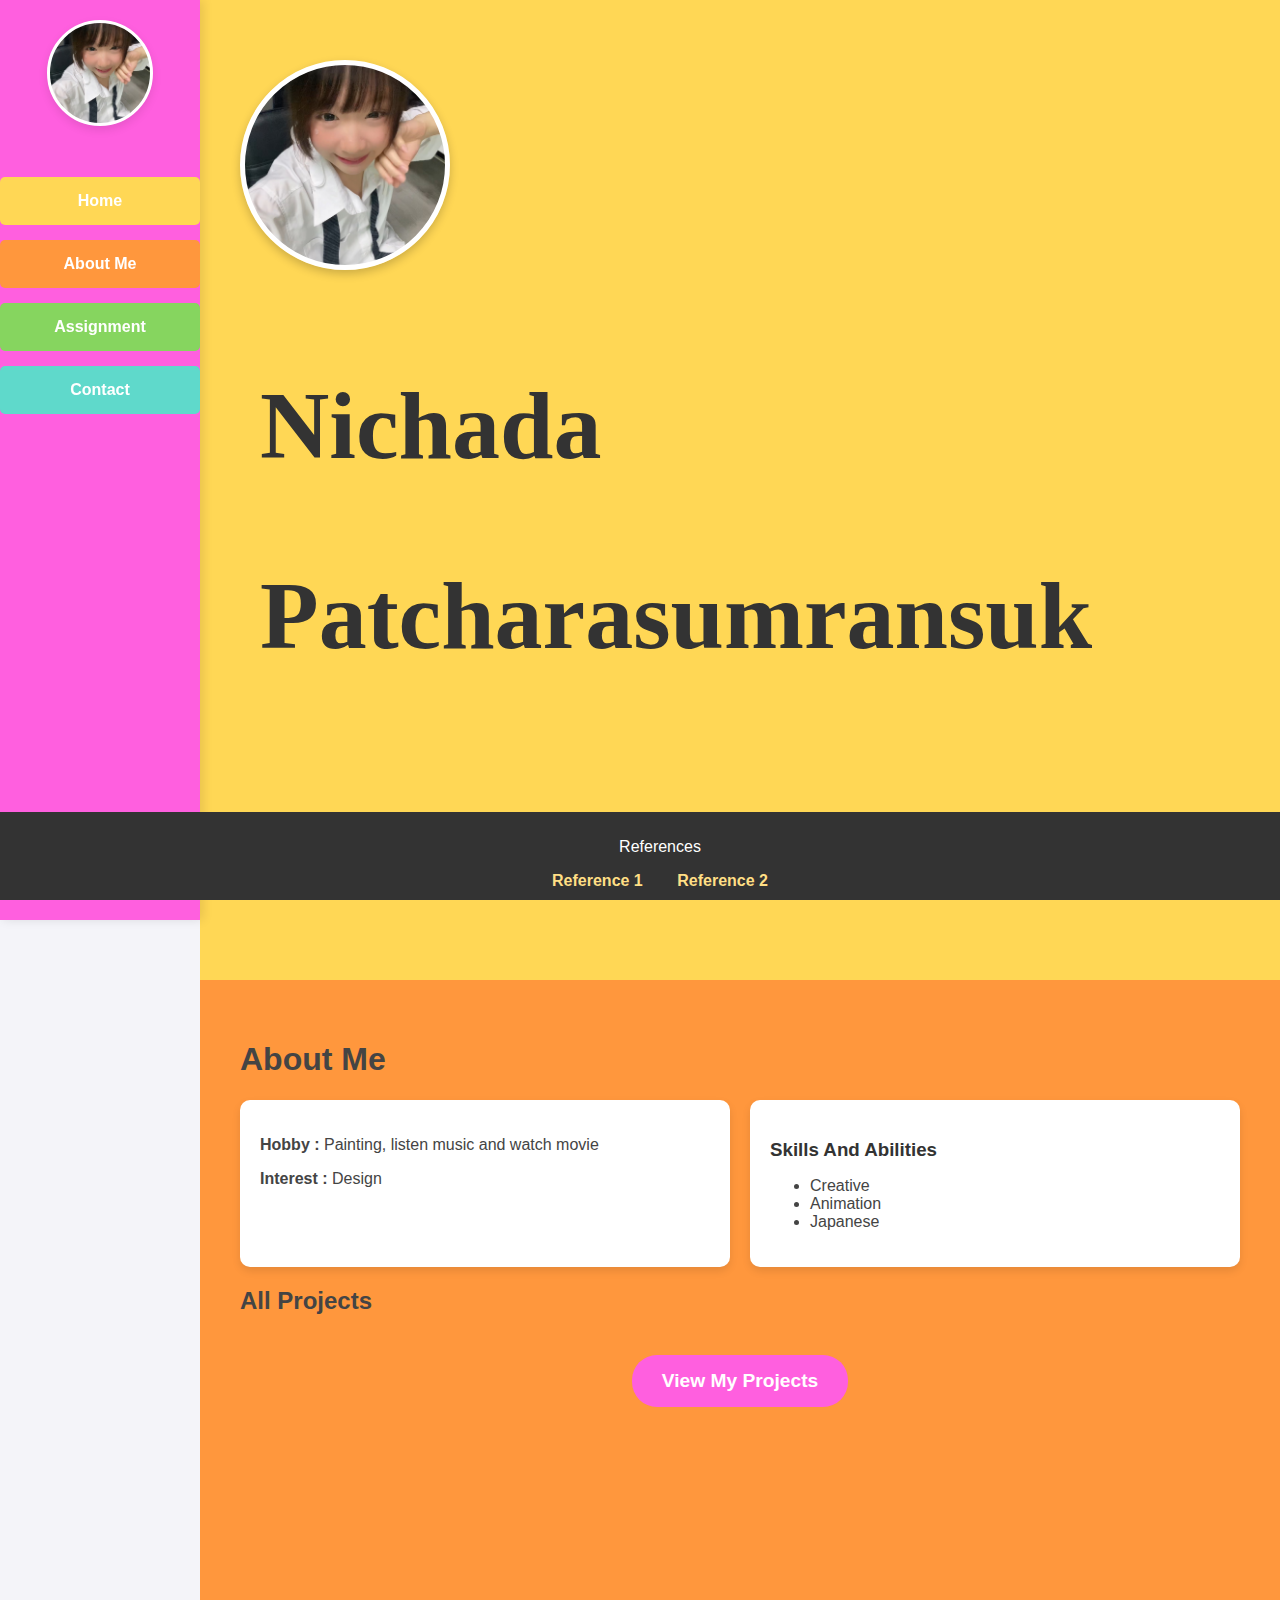
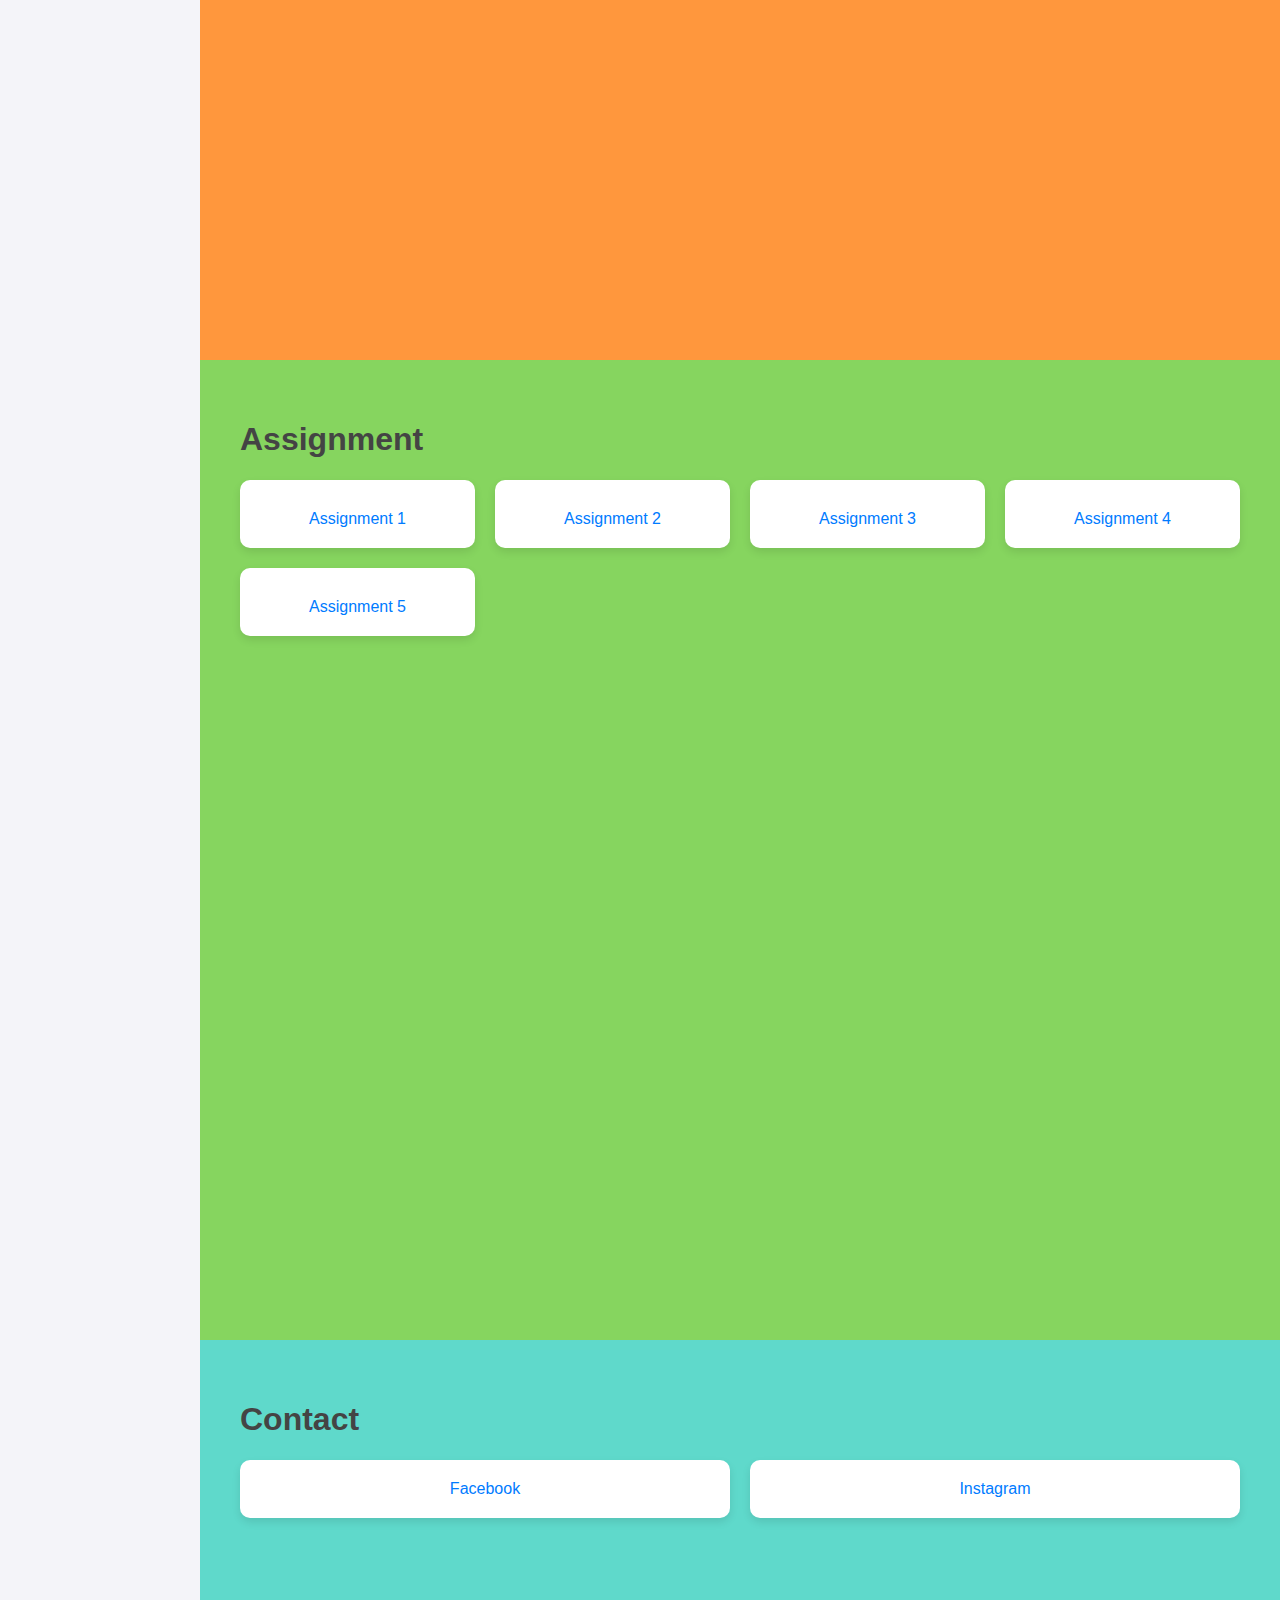
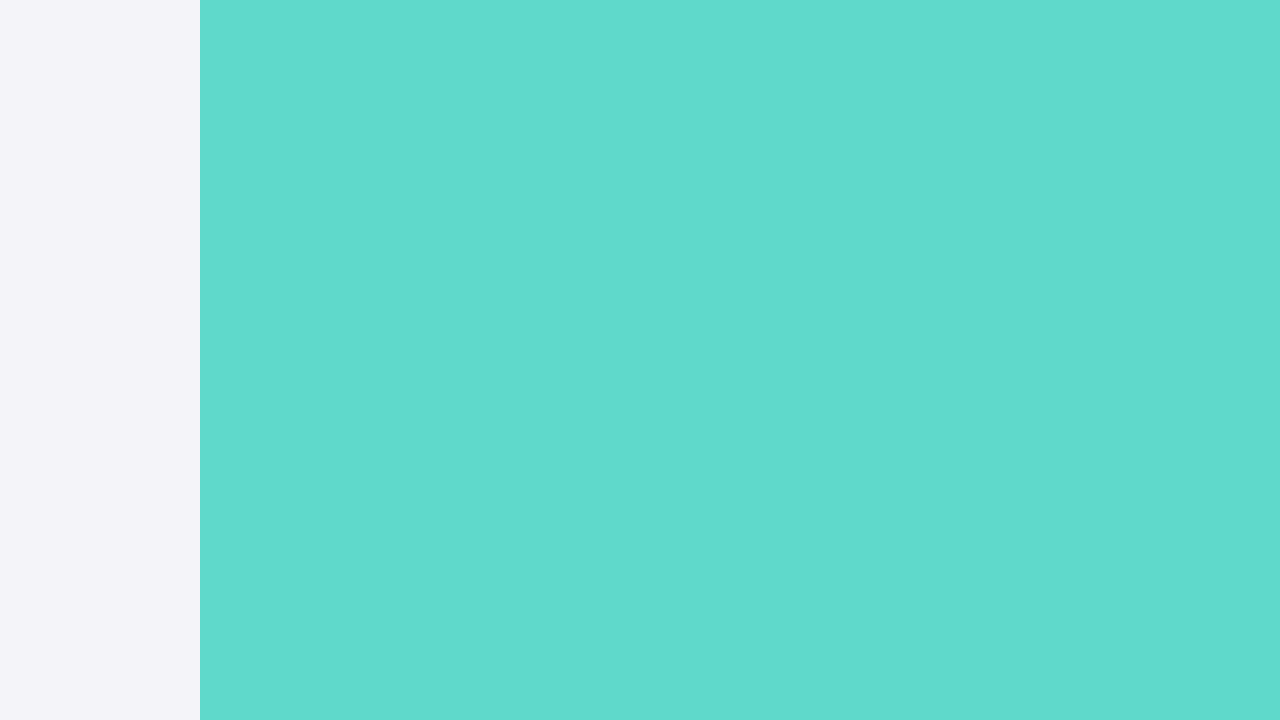
<file: index.html>
<!DOCTYPE html>
<html lang="en">
<head>
    <meta charset="utf-8">
    <meta http-equiv="X-UA-Compatible" content="IE=edge">
    <title>Portfolio</title>
    <meta name="viewport" content="wide=device-width, initial-scale=1">
    <link rel="stylesheet" href="main.css">
    <script src="main.js"></script>
</head>

<body>

    <div class="navbar">
        <div class="profile-pic"></div>
        <ul>
            <li><a href="#home" class="home-button">Home</a></li>
            <li><a href="#about" class="about-button">About Me</a></li>
            <li><a href="#assignment" class="assignment-button">Assignment</a></li>
            <li><a href="#contact" class="contact-button">Contact</a></li>
        </ul>
    </div>

    <section id="home" class="section home-section">
        <div class="home-content">
            <div class="profile-large-pic"></div>
        </div>
        <div class="name"><h2>Nichada</h2><h2>Patcharasumransuk</h2></div>
    </section>

    <section id="about" class="section about-section">
        <h1>About Me</h1>
        <div class="about-columns">
            <div class="column">
                <p><span>Hobby :</span> Painting, listen music and watch movie</p>
                <p><span>Interest :</span> Design</p>
            </div>
            <div class="column">
                <h3>Skills And Abilities</h3>
                <ul>
                    <li>Creative</li>
                    <li>Animation</li>
                    <li>Japanese</li>
                </ul>
            </div>
        </div>

        <h2>All Projects</h2>
        <div class="button-container">
            <a href="project.html" class="btn-to-project">View My Projects</a>
        </div>

    </section>

    <section id="assignment" class="section assignment-section">
        <h1>Assignment</h1>
        <div class="assignment-grid">
            <div class="assignment-box"><a href="assignment3/recipe.html">Assignment 1</a></div>
            <div class="assignment-box"><a href="assignment4/recipe.html">Assignment 2</a></div>
            <div class="assignment-box"><a href="assignment5/assignment5/index.html">Assignment 3</a></div>
            <div class="assignment-box"><a href="assignment6/assignment6/assignment6/register.html">Assignment 4</a></div>
            <div class="assignment-box"><a href="assignment7/index.html">Assignment 5</a></div>
        </div>
    </section>

    <section id="contact" class="section contact-section">
        <h1>Contact</h1>
        <div class="contact-grid">
            <div class="contact-box"><a href=" https://www.facebook.com/Koki.processa">Facebook</a></div>
            <div class="contact-box"><a href="https://www.instagram.com/koki.processa?igsh=NzBsOTg1dGhqcjRi&utm_source=qr">Instagram</a></div>
        </div>
    </section>
</body>

<footer class="footer">
    <div class="footer-content">
        <p>References</p>
        <ul>
            <li><a href="https://www.w3schools.com/howto/tryit.asp?filename=tryw3css_templates_dark_portfolio&stacked=h" target="_blank">Reference 1</a></li>
            <li><a href="https://www.canva.com/design/DAGSyST6iH0/bcW4htZGXqRSnllqJx7L6w/edit?utm_content=DAGSyST6iH0&utm_campaign=designshare&utm_medium=link2&utm_source=sharebutton" target="_blank">Reference 2</a></li>
        </ul>
    </div>
</footer>

</html>
</file>
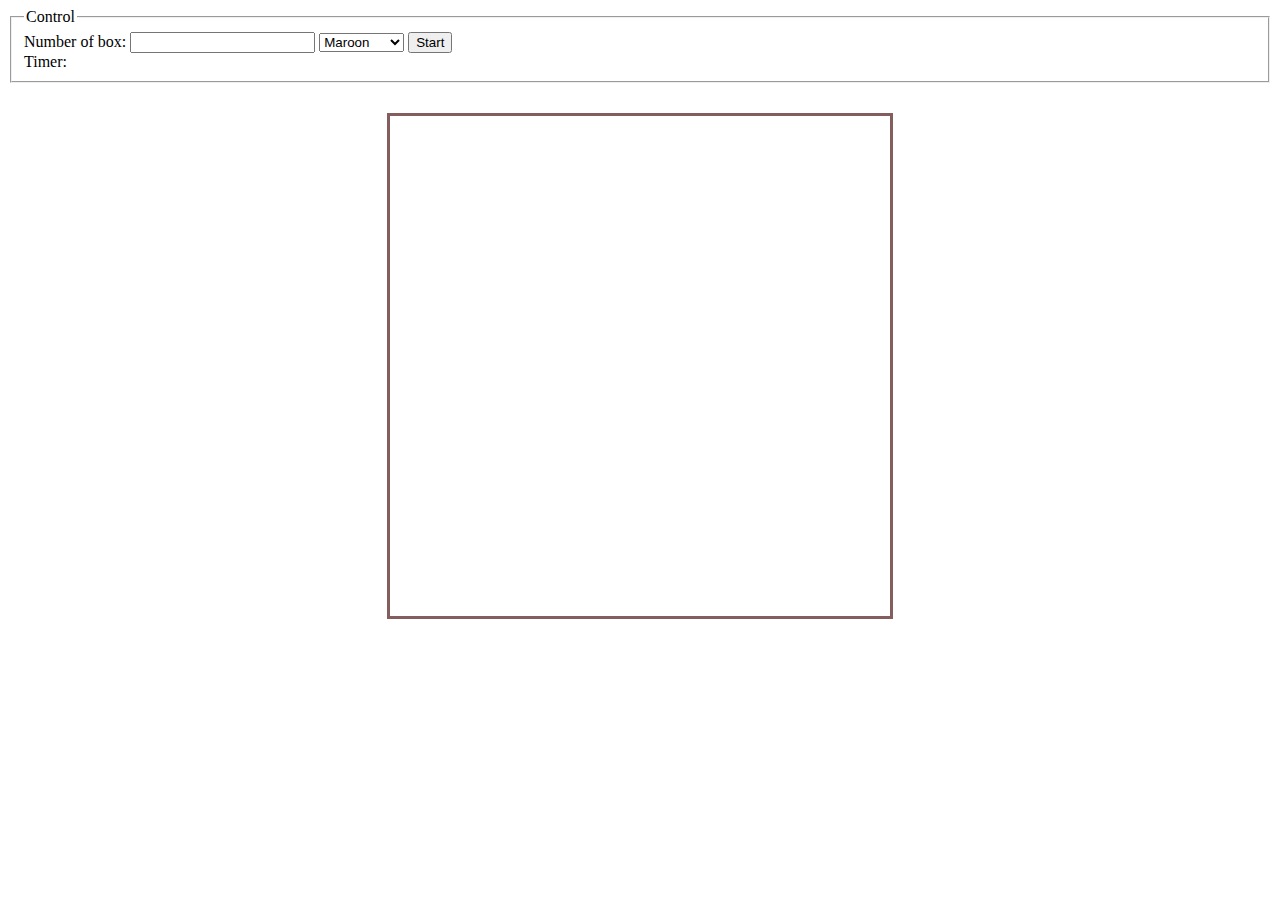
<file: assignment7/index.html>
<!DOCTYPE html>
<html>
	<head>
		<meta charset="UTF-8">
		<title>Square game</title>
		<script type="text/javascript" src="game.js"></script>
		<link rel="stylesheet" type="text/css" href="game.css">
	</head>
	<body>
		<!-- these codes were adapted from https://courses.cs.washington.edu/courses/cse154/17sp/lecture/more-dom/code/squares.html  -->

		<fieldset>
			<legend>Control</legend>
			Number of box: 
			<input type="text" name="numbox" id="numbox">
			<select name="color" id = "color">
				<option value="maroon">Maroon</option>
				<option value="lightgreen">Lightgreen</option>
				<option value="magenta">Magenta</option>
			</select>
			<button id="start">Start</button>
			<div id="timerClock"> Timer:
				<div id="clock"></div>
			</div>
		</fieldset>

		
		

		<div id="container">
			<div id="layer"></div>
		</div>
	
	</body>
</html>
</file>
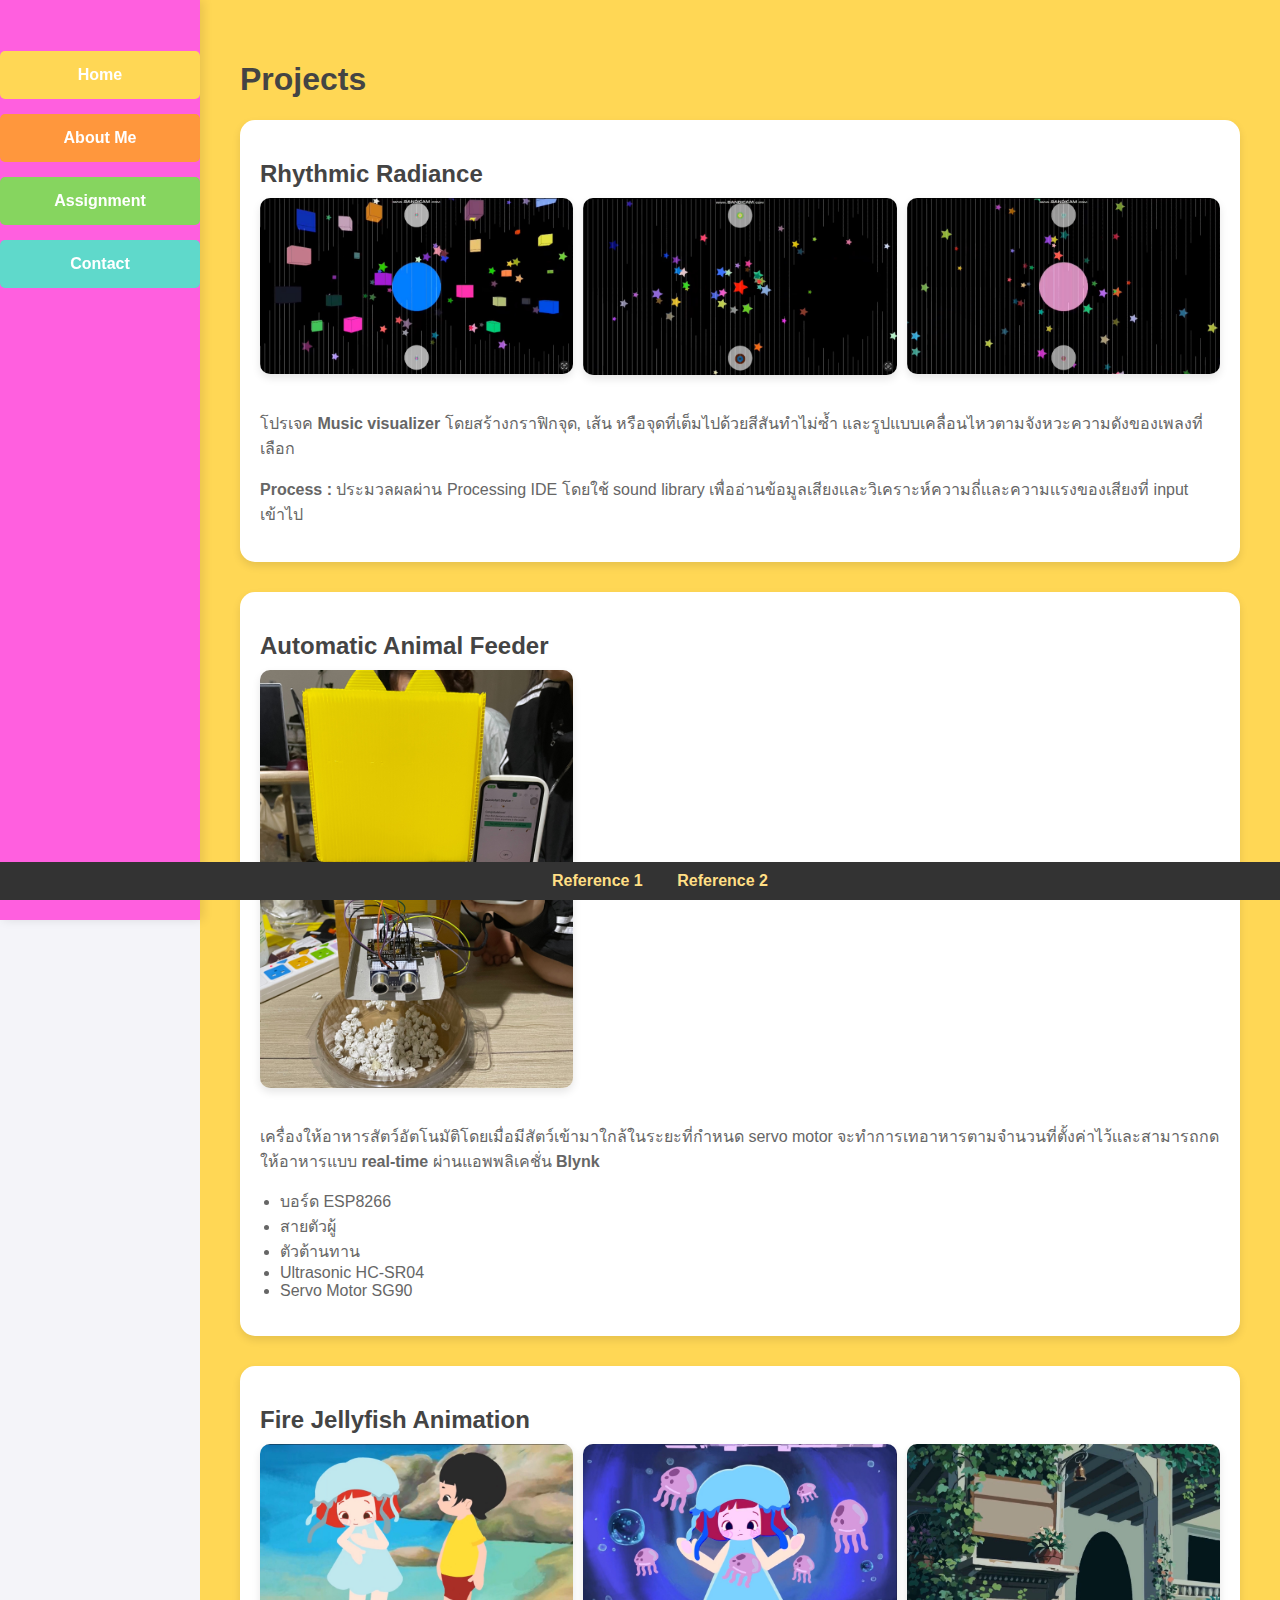
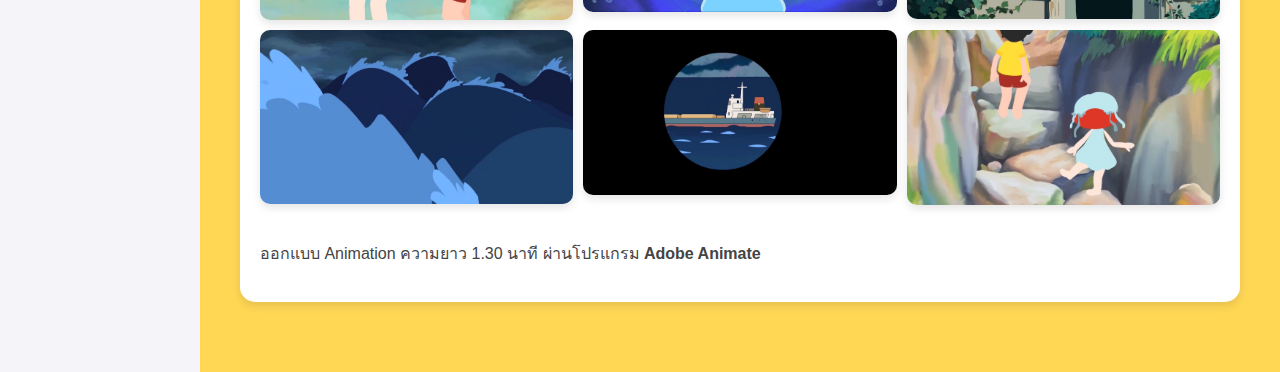
<file: project.html>
<!DOCTYPE html>
<html lang="en">
<head>
    <meta charset="utf-8">
    <meta http-equiv="X-UA-Compatible" content="IE=edge">
    <title>Portfolio</title>
    <meta name="viewport" content="wide=device-width, initial-scale=1">
    <link rel="stylesheet" href="main.css">
    <script src="main.js"></script>
</head>

<body>
    <!-- Navbar -->
    <div class="navbar">
        <ul>
            <li><a href="index.html#home" class="home-button">Home</a></li>
            <li><a href="index.html#about" class="about-button">About Me</a></li>
            <li><a href="index.html#assignment" class="assignment-button">Assignment</a></li>
            <li><a href="index.html#contact" class="contact-button">Contact</a></li>
        </ul>
    </div>

    <!-- Project Section -->
    <section id="Home" class="section home-section">
        <h1>Projects</h1>


        <!-- Rhythmic Radiance -->
        <div class="project">
            <h2>Rhythmic Radiance</h2>
            <div class="project-content">
                <div class="project-images">
                    <img src="pic2/pj2-1.jpg" alt="pj1">
                    <img src="pic2/pj2-2.jpg" alt="pj1-2">
                    <img src="pic2/pg2-3.jpg" alt="pj1-3">
                </div>
                <div class="project-description">
                    <p>โปรเจค <span>Music visualizer</span> โดยสร้างกราฟิกจุด, เส้น หรือจุดที่เต็มไปด้วยสีสันทำไม่ซ้ำ และรูปแบบเคลื่อนไหวตามจังหวะความดังของเพลงที่เลือก</p>
                    <p> <span>Process : </span>ประมวลผลผ่าน Processing IDE โดยใช้ sound library เพื่ออ่านข้อมูลเสียงเเละวิเคราะห์ความถี่เเละความเเรงของเสียงที่ input เข้าไป</p>
                </div>
            </div>
        </div>

        <!-- เครื่องให้อาหารสัตว์อัตโนมัติ -->
        <div class="project">
            <h2>Automatic Animal Feeder</h2>
            <div class="project-content">
                <div class="project-images">
                    <img src="pic2/pj1.jpg" alt="pj2">
                </div>
                <div class="project-description">
                    <p>เครื่องให้อาหารสัตว์อัตโนมัติโดยเมื่อมีสัตว์เข้ามาใกล้ในระยะที่กำหนด servo motor จะทำการเทอาหารตามจำนวนที่ตั้งค่าไว้เเละสามารถกดให้อาหารแบบ<span> real-time</span> ผ่านแอพพลิเคชั่น<span> Blynk </span></p>
                    <ul>
                        <li>บอร์ด ESP8266</li>
                        <li>สายตัวผู้</li>
                        <li>ตัวต้านทาน</li>
                        <li>Ultrasonic HC-SR04</li>
                        <li>Servo Motor SG90</li>
                    </ul>
                </div>
            </div>
        </div>

        <!-- Fire Jellyfish Animation -->
        <div class="project">
            <h2>Fire Jellyfish Animation</h2>
            <div class="project-content">
                <div class="project-images">
                    <img src="pic2/pj3-1.jpg" alt="pj3-1">
                    <img src="pic2/pj3-2.jpg" alt="pj3-2">
                    <img src="pic2/pg3-3.jpg" alt="pj3-3">
                    <img src="pic2/pj3-4.jpg" alt="pj3-4">
                    <img src="pic2/pj3-5.jpg" alt="pj3-5">
                    <img src="pic2/pj3-6.jpg" alt="pj3-6">
                </div>
                <p>ออกแบบ Animation ความยาว 1.30 นาที ผ่านโปรแกรม <span> Adobe Animate</span></p>
            </div>
        </div>
    </section>

    <!-- Footer -->
    <div class="footer">
        <div class="footer-content">
            <ul>
                <li><a href="https://www.w3schools.com/howto/tryit.asp?filename=tryw3css_templates_dark_portfolio&stacked=h">Reference 1</a></li>
                <li><a href="https://www.canva.com/design/DAGSyST6iH0/bcW4htZGXqRSnllqJx7L6w/edit?utm_content=DAGSyST6iH0&utm_campaign=designshare&utm_medium=link2&utm_source=sharebutton">Reference 2</a></li>
            </ul>
        </div>
    </div>

</body>
</html>
</file>
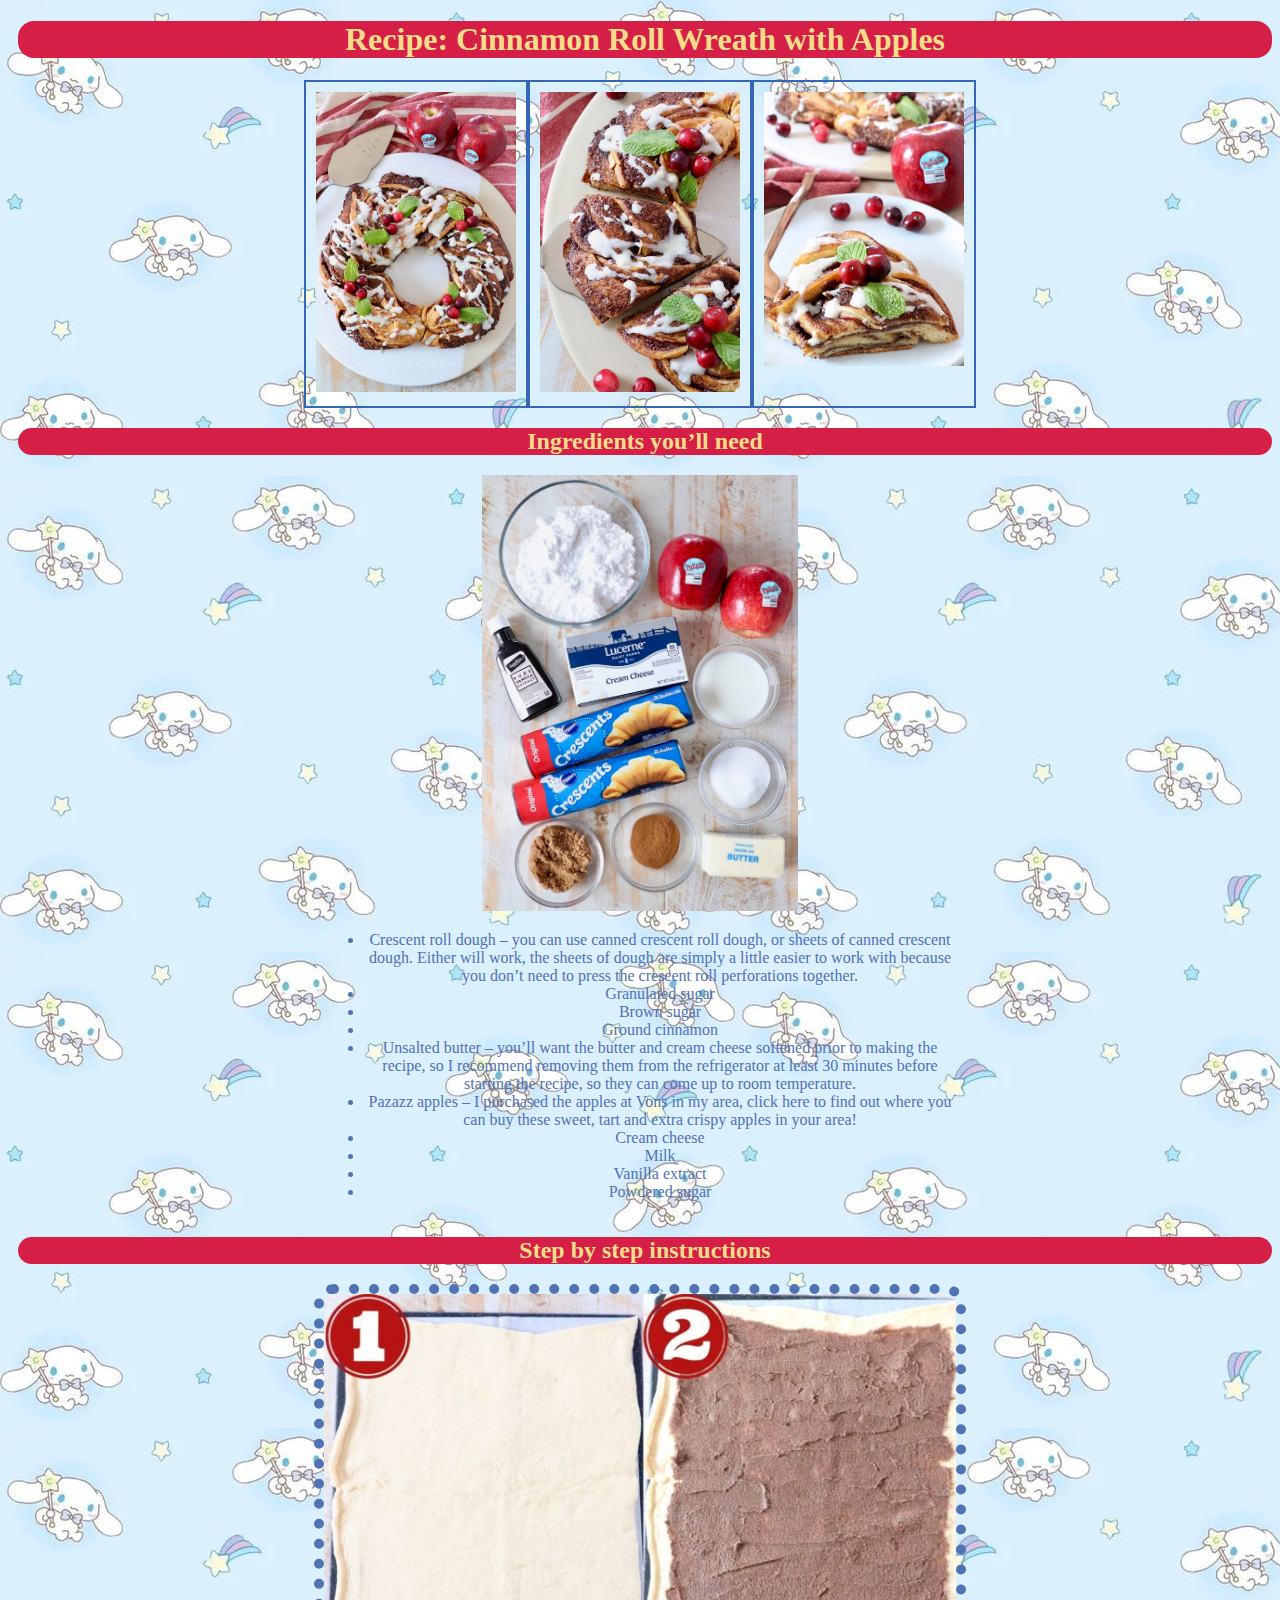
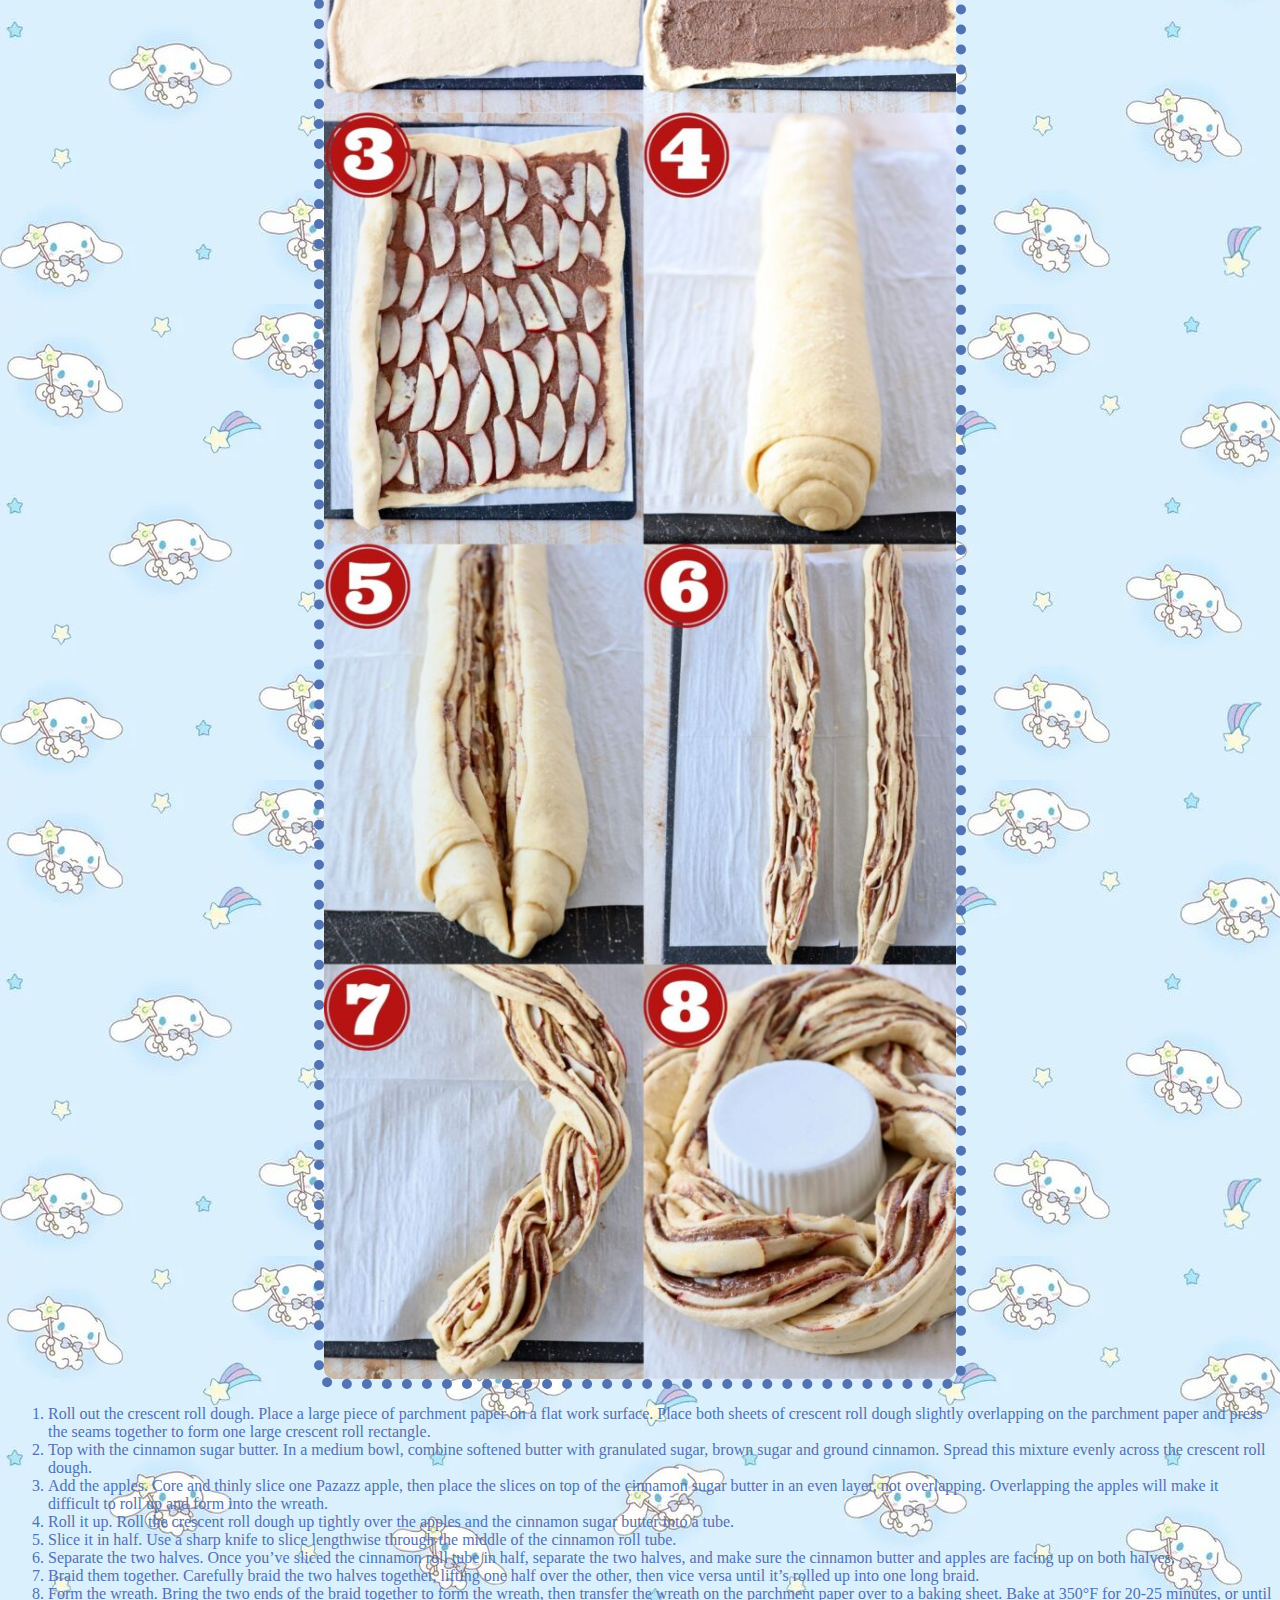
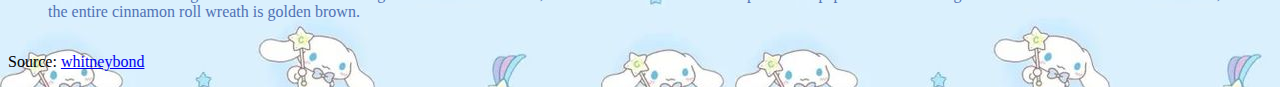
<file: assignment3/recipe.html>
<!DOCTYPE html>
<html>
<head>
	<meta charset='utf-8'>
	<meta http-equiv='X-UA-Compatible' content='IE=edge'>
	<title>Cinnamon Roll Wreath with Apples</title>
	<meta name='viewport' content='width=device-width, initial-scale=1'>
	<link rel="stylesheet" href="main.css">
</head>


<body>
	<h1>Recipe: Cinnamon Roll Wreath with Apples</h1>
	<div class="top">
		<div class="div_display"> <img src="pic/cinnamon-5.jpeg" alt="cinnamon5"> </div> 
		<div class="div_display"> <img src="pic/cinnamon-4.jpeg" alt="cinnamon4"> </div>	
		<div class="div_display"> <img src="pic/cinnamon-3.jpeg" alt="cinnamon3"> </div>	
	</div>

	<h2>Ingredients you’ll need</h2>
<div class="flex_container">
	<div id="ingredients">
		<img id="ingredients" src="pic/cinnamon-1.jpeg" alt="ingredients">
	<ul>
		<li> Crescent roll dough – you can use canned crescent roll dough, or 
		sheets of canned crescent dough. Either will work, the sheets of dough are simply a little easier to work with because you don’t need to press the crescent roll perforations together.</li>
		
		<li> Granulated sugar</li>
		
		<li> Brown sugar</li>
		
		<li> Ground cinnamon</li>
		
		<li> Unsalted butter – you’ll want the butter and cream cheese softened prior to making the recipe, so I recommend removing them from the refrigerator at least 30 minutes before starting the recipe, so they can come up to room temperature.</li>
		
		<li> Pazazz apples – I purchased the apples at Vons in my area, click here to find out where you can buy these sweet, tart and extra crispy apples in your area!</li>
		
		<li> Cream cheese</li>
		
		<li> Milk</li>
		
		<li> Vanilla extract</li>
		
		<li> Powdered sugar</li>
	<ul>
	</div>
</div>

<h2>Step by step instructions</h2>	
	<div class="flex_container">
		<img id="Step" src="pic/cinnamon-2.jpeg" alt="step">
		
		<ol>
			<li> Roll out the crescent roll dough. Place a large piece of parchment paper on a flat work surface. Place both sheets of crescent roll dough slightly overlapping on the parchment paper and press the seams together to form one large crescent roll rectangle.

			<li> Top with the cinnamon sugar butter. In a medium bowl, combine softened butter with granulated sugar, brown sugar and ground cinnamon. Spread this mixture evenly across the crescent roll dough.
	
			<li> Add the apples. Core and thinly slice one Pazazz apple, then place the slices on top of the cinnamon sugar butter in an even layer, not overlapping. Overlapping the apples will make it difficult to roll up and form into the wreath.

			<li> Roll it up. Roll the crescent roll dough up tightly over the apples and the cinnamon sugar butter into a tube.

			<li> Slice it in half. Use a sharp knife to slice lengthwise through the middle of the cinnamon roll tube.

			<li> Separate the two halves. Once you’ve sliced the cinnamon roll tube in half, separate the two halves, and make sure the cinnamon butter and apples are facing up on both halves.

			<li> Braid them together. Carefully braid the two halves together, lifting one half over the other, then vice versa until it’s rolled up into one long braid.

			<li> Form the wreath. Bring the two ends of the braid together to form the wreath, then transfer the wreath on the parchment paper over to a baking sheet. Bake at 350°F for 20-25 minutes, or until the entire cinnamon roll wreath is golden brown.
		<ol>
		
</div>

<footer> 
	<p>Source: <a href="https://whitneybond.com/cinnamon-roll-wreath/" target="_blank">whitneybond</a></p>
</footer> 

</body>
</html>
</file>
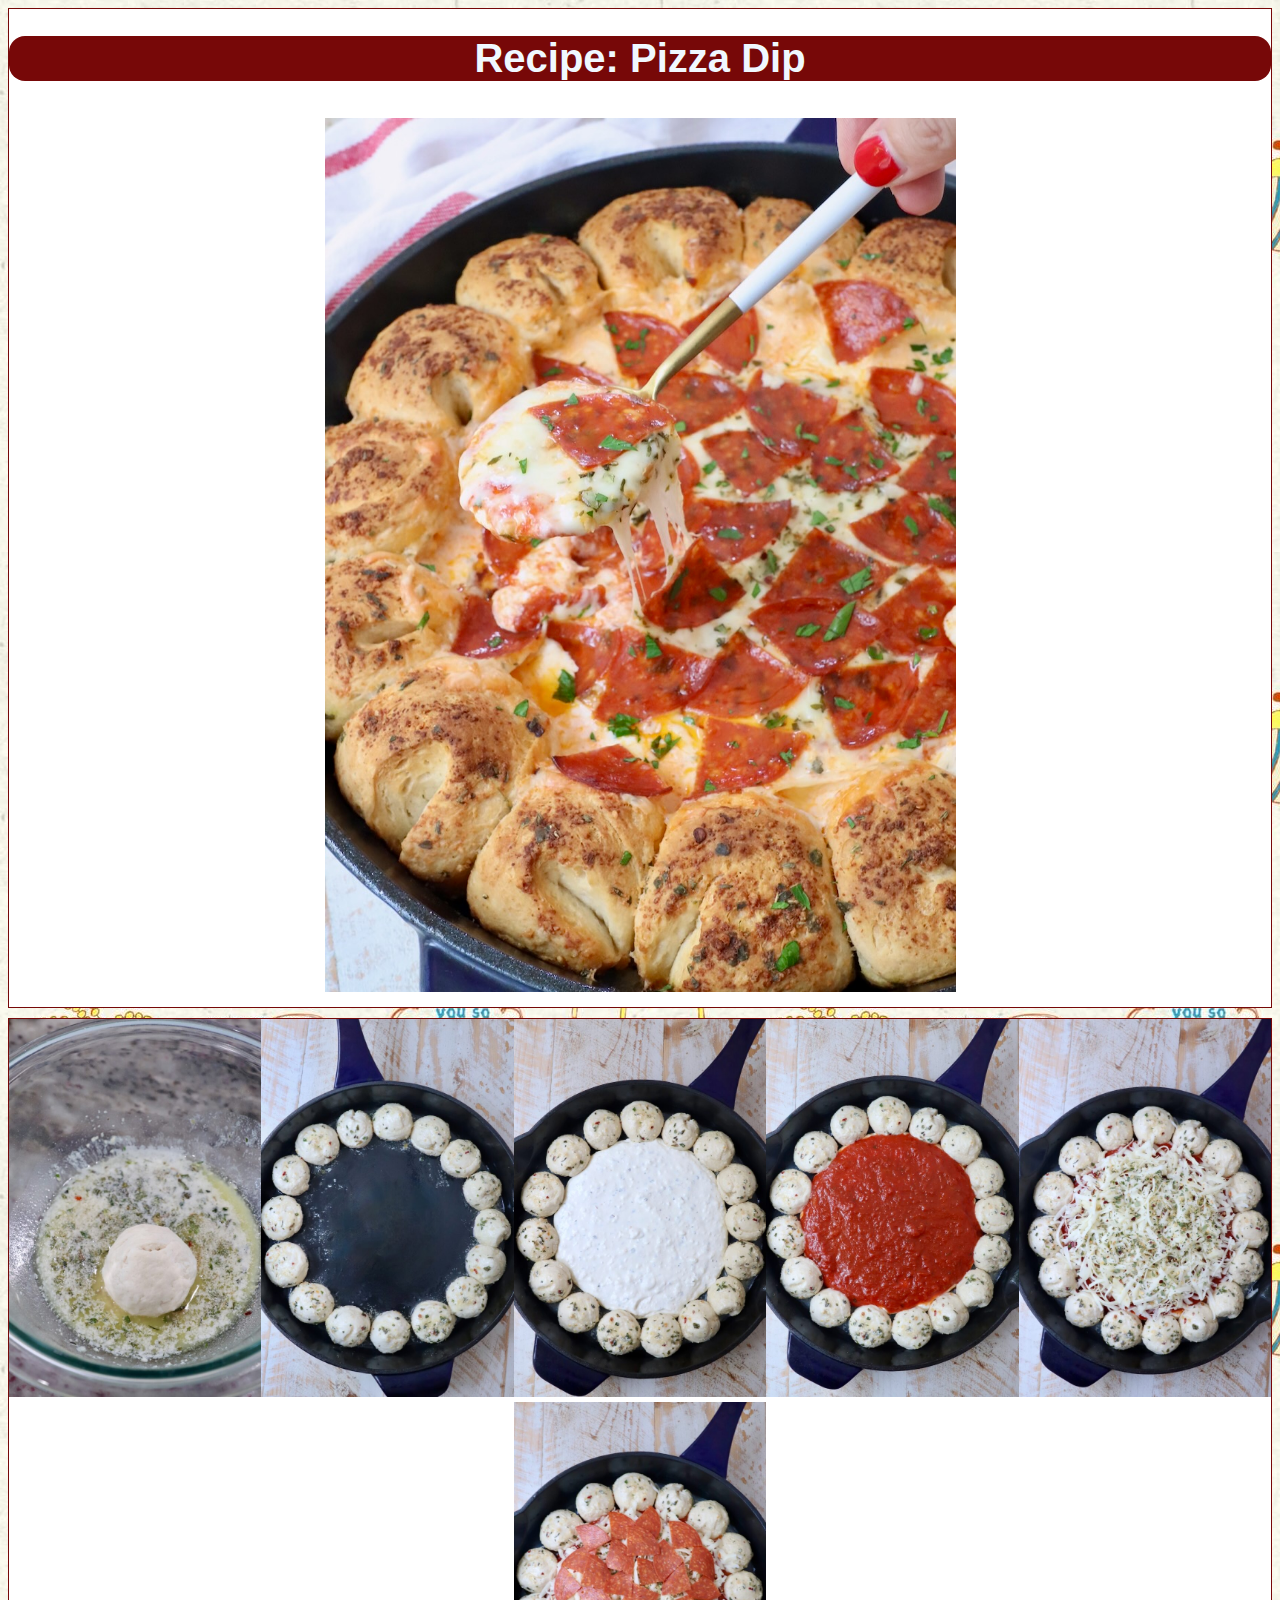
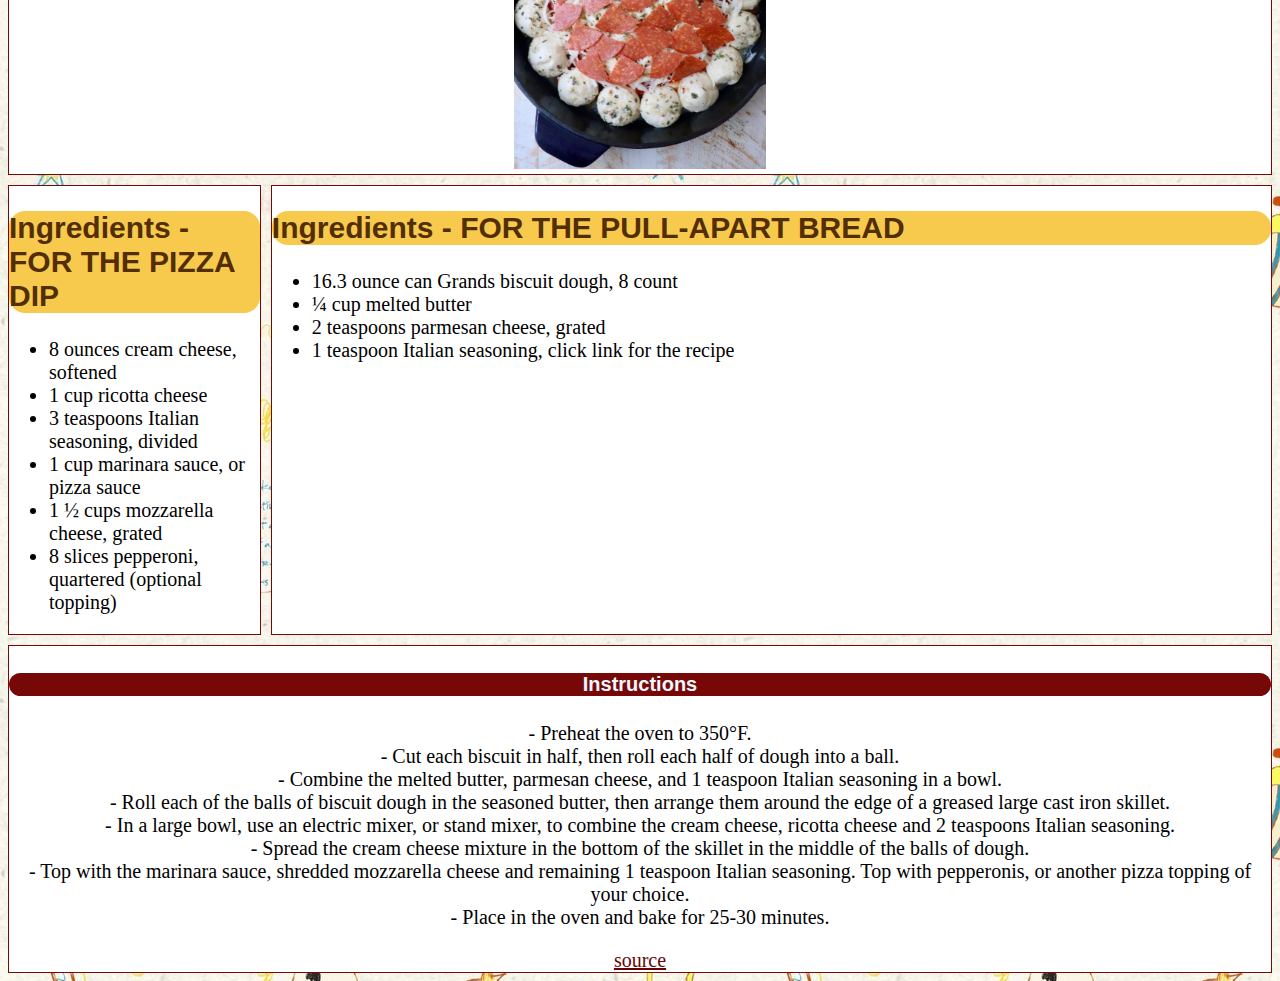
<file: assignment4/recipe.html>
<!DOCTYPE html>
<html>
<head>
	<meta charset='utf-8'>
	<meta http-equiv='X-UA-Compatible' content='IE=edge'>
	<title>Gluten Free General Tso’s Chicken</title>
	<meta name='viewport' content='width=device-width, initial-scale=1'>
	<link rel='stylesheet' type='text/css' media='screen' href='main.css'>
</head>
<body>

	<div class="grid-container">	
	<div id="header">
		<div>
			<h1><span>Recipe:</span>  Pizza Dip</h1>
			<img id ="pizza" src="pic/pizza-dip-9.jpeg" alt="pizza">
		</div>
	</div>
		
    <div id="menu">
		<div class="flex_container"> 
			<div class="box" > <img src="pic/pizza-dip-2.jpeg" alt="1"> </div>
			<div class="box" > <img  src="pic/pizza-dip-3.jpeg" alt="2"> </div>
			<div class="box" > <img  src="pic/pizza-dip-4.jpeg" alt="3"> </div>
			<div class="box" > <img src="pic/pizza-dip-5.jpeg" alt="4"> </div>
			<div class="box" > <img src="pic/pizza-dip-6.jpeg" alt="5"> </div>
			<div class="box" > <img src="pic/pizza-dip-7.jpeg" alt="6"> </div>
		</div>
    </div>
	
	

	<div id="main">
		<div class="left_page">
			<h2><span>Ingredients</span>  - FOR THE PULL-APART BREAD</h2>
			<ul>
				<li>16.3 ounce can Grands biscuit dough, 8 count</li>
				<li>¼ cup melted butter</li>
				<li>2 teaspoons parmesan cheese, grated</li>
				<li>1 teaspoon Italian seasoning, click link for the recipe</li>
			</ul>
		</div>
	</div>

	<div id="right">
		<div class="right_page">
			<h2><span>Ingredients</span>  - FOR THE PIZZA DIP</h2>
			<ul>
				<li>8 ounces cream cheese, softened</li>
				<li>1 cup ricotta cheese</li>
				<li>3 teaspoons Italian seasoning, divided</li>
				<li>1 cup marinara sauce, or pizza sauce</li>
				<li>1 ½ cups mozzarella cheese, grated</li>
				<li>8 slices pepperoni, quartered (optional topping)</li>
			</ul>
		</div>
	</div>



	<div id="footer">
		<h4>Instructions</h4>
		<p>
			- Preheat the oven to 350°F.
			<br />- Cut each biscuit in half, then roll each half of dough into a ball.
			<br />- Combine the melted butter, parmesan cheese, and 1 teaspoon Italian seasoning in a bowl.
			<br />- Roll each of the balls of biscuit dough in the seasoned butter, then arrange them around the edge of a greased large cast iron skillet.
			<br />- In a large bowl, use an electric mixer, or stand mixer, to combine the cream cheese, ricotta cheese and 2 teaspoons Italian seasoning.
			<br />- Spread the cream cheese mixture in the bottom of the skillet in the middle of the balls of dough.
			<br />- Top with the marinara sauce, shredded mozzarella cheese and remaining 1 teaspoon Italian seasoning. Top with pepperonis, or another pizza topping of your choice.
			<br />- Place in the oven and bake for 25-30 minutes.
		</p>
	 	<a href="https://whitneybond.com/pizza-dip/">source</a>
	
</body>
</html>
</file>
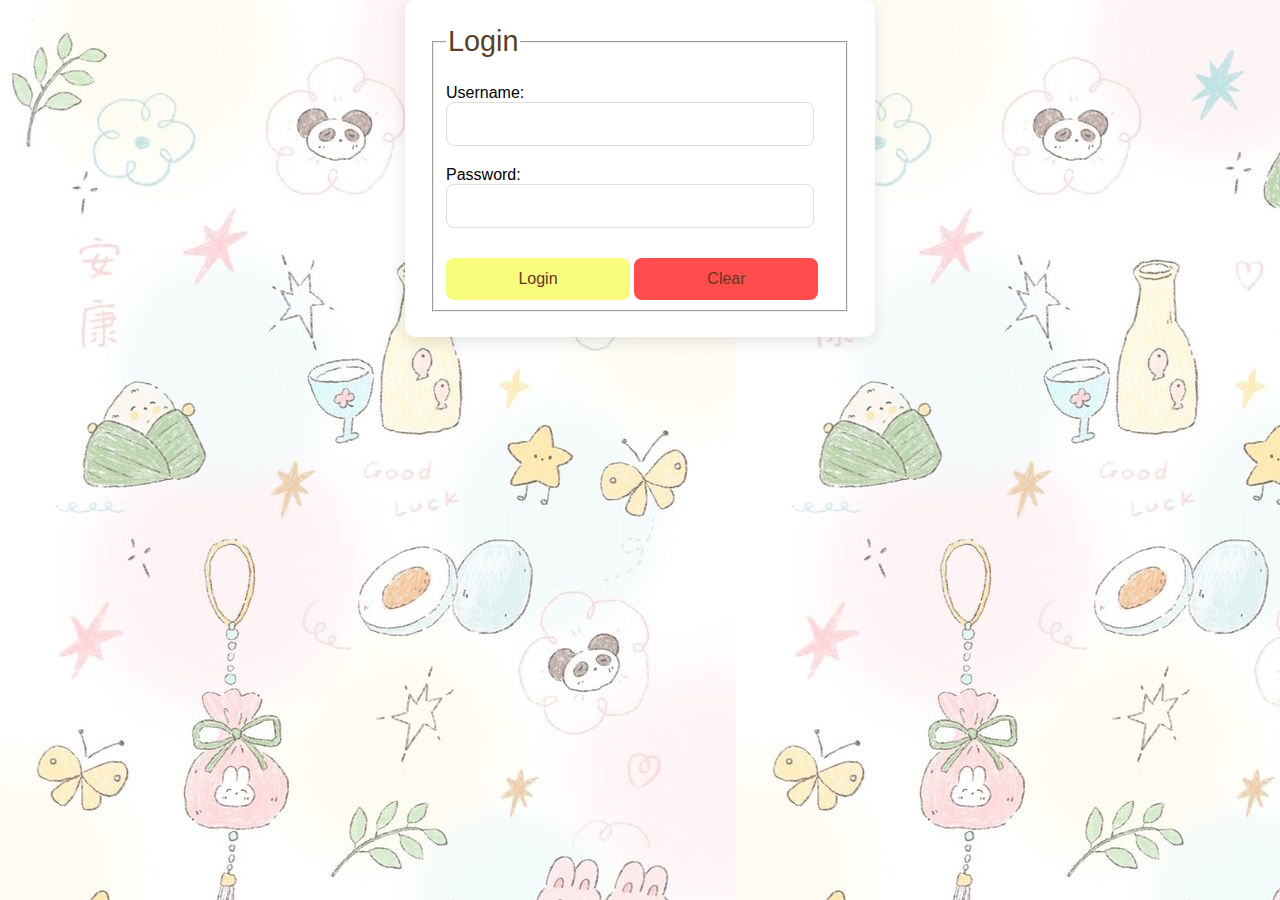
<file: assignment6/assignment6/assignment6/login.html>
<!DOCTYPE html>
<html>
<head>
	<meta charset='utf-8'>
	<meta http-equiv='X-UA-Compatible' content='IE=edge'>
	<title>Page Title</title>
	<meta name='viewport' content='width=device-width, initial-scale=1'>
	<link rel='stylesheet' type='text/css' media='screen' href='register.css'>
	<script src='login.js'></script>
</head>
<body>
	<form name="myLogin" id = "myLogin">
		<fieldset>
			<legend>Login</legend>
			Username: 
			<input type="text" name="username" id="username" required>
			<br>
			Password: 
			<input type="password" name="password" required>
			<br>
			<input type="submit" value="Login">
			<input type="reset" value="Clear">
		</fieldset>
	</form>
</body>
</html>
</file>
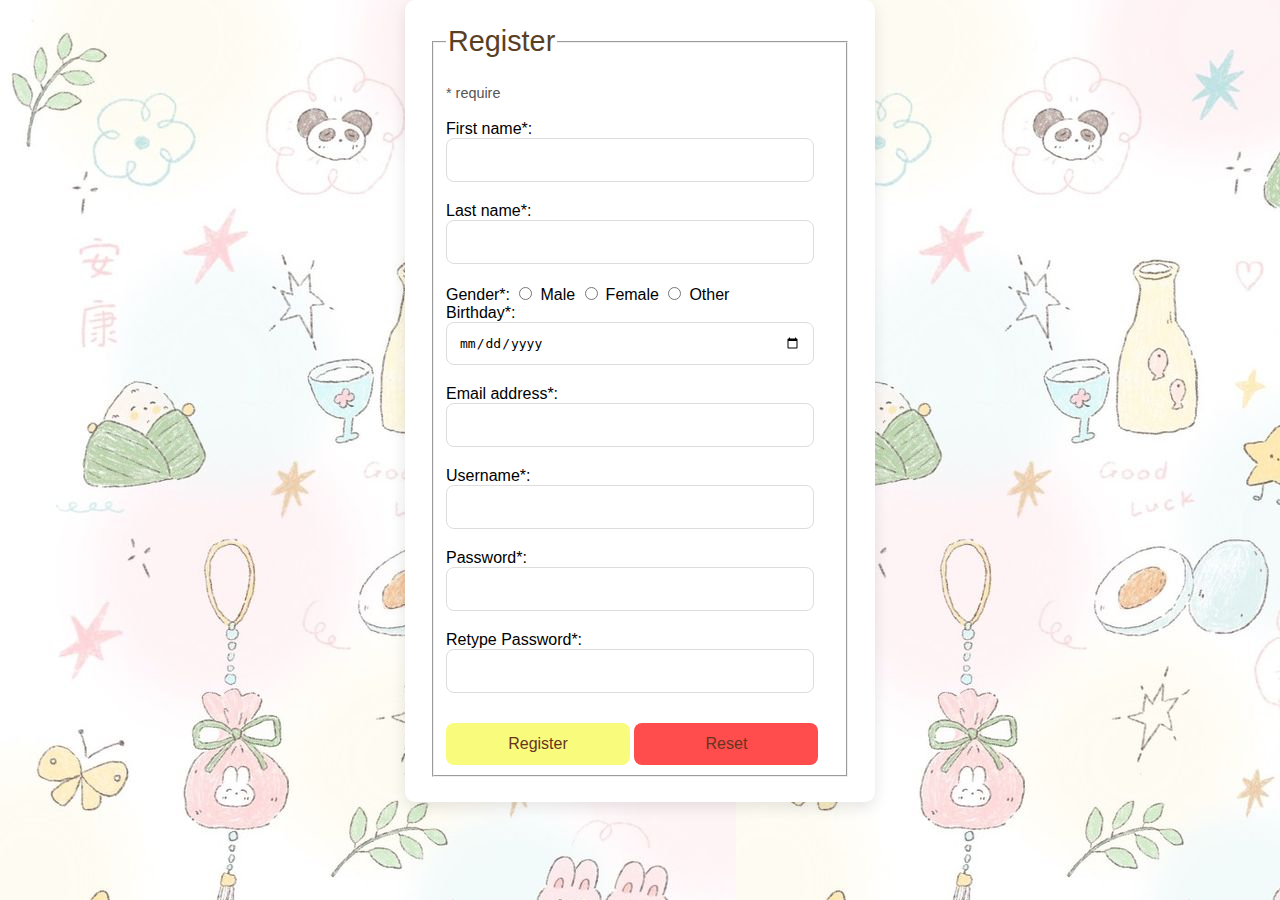
<file: assignment6/assignment6/assignment6/register.html>
<!DOCTYPE html>
<html>
<head>
	<meta charset='utf-8'>
	<meta http-equiv='X-UA-Compatible' content='IE=edge'>
	<title>Page Title</title>
	<meta name='viewport' content='width=device-width, initial-scale=1'>
	<link rel='stylesheet' type='text/css' media='screen' href='register.css'>
	<script src='register.js'></script>
</head>
<body>
	<form name="myRegister" id="myRegister" action="login.html">
		<fieldset>
			<legend>Register</legend>
			<span>* require</span> <br>
			<span id="errormsg"></span> <br>
			First name*: 
			<input type="text" name="firstname" required>
			Last name*: 
			<input type="text" name="lastname" >
			<br>
			Gender*: 
			<input type="radio" name="gender" value="male" >Male
			<input type="radio" name="gender" value="female" >Female
			<input type="radio" name="gender" value="female" >Other
			<br>
			Birthday*: 
			<input type="date" name="bday" value="" >
			<br>
			Email address*: 
			<input type="email" name="email" >
			<br>
			Username*: 
			<input type="text" name="username" >
			<br>
			Password*: 
			<input type="password" name="password" required>
			<br>
			Retype Password*: 
			<input type="password" name="password" required>
			<br>
			<input type="submit" value="Register">
			<input type="reset" value="Reset">
		</fieldset>
	</form>
</body>
</html>
</file>
<file: main.css>
html {
    scroll-behavior: smooth;
    overflow-x: hidden; /* ไม่ให้เลื่อนแนวนอน */
}

body {
    font-family: 'Segoe UI', Tahoma, Geneva, Verdana, sans-serif;
    margin: 0;
    padding: 0;
    box-sizing: border-box;
    background-color: #f4f4f9;
    color: #444;
    overflow-x: hidden; 
}

span{
    font-weight: bold;
}

/* Navbar */
.navbar {
    position: fixed;
    width: 200px;
    height: 100%;
    background-color: #ff5fdf;
    padding-top: 20px;
    display: flex;
    flex-direction: column;
    align-items: center;
    box-shadow: 3px 0 10px rgba(0, 0, 0, 0.1);
}

.profile-pic {
    width: 100px;
    height: 100px;
    border-radius: 50%;
    background-image: url('pic/profile.jpg'); /* รูปโปรไฟล์ */
    background-size: cover;
    background-position: center;
    margin-bottom: 20px;
    border: 3px solid #fff;
    box-shadow: 0 4px 10px rgba(0, 0, 0, 0.1);
}

.navbar ul {
    width: 100%;
    list-style: none;
    padding: 0;
}

.navbar ul li {
    text-align: center;
    margin: 15px 0;
}

.navbar ul li a {
    text-decoration: none;
    color: #fff;
    font-weight: bold;
    padding: 15px;
    display: block;
    transition: background-color 0.3s ease;
    border-radius: 5px;
}

.navbar ul li a:hover {
    background-color: rgba(255, 255, 255, 0.2);
}

/* Button Colors */
.home-button {
    background-color: #FFD755;
}

.about-button {
    background-color: #FF973D;
}

.assignment-button {
    background-color: #86D55F;
}

.contact-button {
    background-color: #5FD9CB;
}

.section {
    padding: 40px;
    margin-left: 200px;
    min-height: 100vh;
    transition: margin-left 0.3s ease;
}
.home-section {
    background-color: #FFD755;
}
.about-section {
    background-color: #FF973D;
}
.assignment-section {
    background-color: #86D55F;
}
.contact-section {
    background-color: #5FD9CB;
}

/* Home */
.home-content {
    display: flex;
    justify-content: flex-start;
    align-items: center;
}
.name {
    font-family: 'Georgia', serif;
    margin-left: 20px;
    color: #333;
    font-size: 5vw;
    
}

/* About Me */
.about-columns {
    display: flex;
    justify-content: space-between;
    gap: 20px;
}
.column {
    width: 48%;
    background-color: #fff;
    padding: 20px;
    border-radius: 10px;
    box-shadow: 0 4px 8px rgba(0, 0, 0, 0.1);
}
.column h3 {
    margin-bottom: 15px;
    color: #333;
}

/* Assignment */
.assignment-grid {
    display: grid;
    grid-template-columns: repeat(4, 1fr);
    gap: 20px;
}
.assignment-box {
    background-color: #fff;
    padding: 20px;
    text-align: center;
    border-radius: 10px;
    box-shadow: 0 4px 8px rgba(0, 0, 0, 0.1);
    transition: transform 0.3s ease;
}
.assignment-box:hover {
    transform: translateY(-5px);
}
.assignment-box a {
    display: block;
    margin-top: 10px;
    color: #007bff;
    text-decoration: none;
}

/* Contact */
.contact-grid {
    display: grid;
    grid-template-columns: repeat(2, 1fr); /* 2 คอลัมน์ */
    gap: 20px; /* ระยะห่างระหว่างคอลัมน์ */
}
.contact-box {
    background-color: #fff;
    padding: 20px;
    text-align: center;
    border-radius: 10px;
    box-shadow: 0 4px 8px rgba(0, 0, 0, 0.1);
    transition: transform 0.3s ease;
}
.contact-box:hover {
    transform: translateY(-5px);
}
.contact-box a {
    color: #007bff;
    text-decoration: none;
}

/* Profile Home */
.profile-large-pic {
    width: 200px; /* ขนาดของรูป */
    height: 200px;
    background-image: url('pic/profile.jpg'); /* ใส่พาธรูปของคุณ */
    background-size: cover;
    background-position: center;
    border-radius: 50%; /* ทำให้รูปเป็นวงกลม */
    margin: 20px 0;
    border: 5px solid #fff; /* ขอบสีขาวรอบรูป */
    box-shadow: 0 4px 10px rgba(0, 0, 0, 0.2); /* เงาที่ขอบ */
}

/* Project Section */
.project {
    background-color: #fff;
    border-radius: 15px;
    box-shadow: 0 4px 8px rgba(0, 0, 0, 0.1);
    margin-bottom: 30px;
    padding: 20px;
    transition: transform 0.3s ease-in-out;
}

.project:hover {
    transform: translateY(-5px);
}

.project h2 {
    font-size: 24px;
    margin-bottom: 10px;
    color: #444;
}

.project-content {
    display: flex;
    flex-wrap: wrap;
    justify-content: space-between;
    gap: 20px;
}

.project-images {
    display: grid;
    grid-template-columns: repeat(3, 1fr);
    gap: 10px; 
}
.project-images img {
    width: 100%; 
    border-radius: 10px;
    box-shadow: 0 4px 8px rgba(0, 0, 0, 0.1);
}
.project-description {
    flex: 1 1 55%; 
    font-size: 16px;
    color: #666;
}
.project-description ul {
    margin-top: 10px;
    padding-left: 20px;
    list-style-type: disc;
}
.project-description p {
    margin-bottom: 15px;
}

/* Tablet */
@media (max-width: 768px) {
    .navbar {
        width: 170px;
    }

    .section {
        margin-left: 170px;
        width: calc(100% - 170px);
    }

    .assignment-grid {
        grid-template-columns: repeat(2, 1fr);
    }

    .contact-grid {
        grid-template-columns: repeat(2, 1fr);
    }
    .project-images {
        grid-template-columns: repeat(2, 1fr); /* 2 คอลัมน์เมื่อหน้าจอกลาง */
    }
}

/* Smartphone */
@media (max-width: 480px) {
    .navbar {
        width: 120px;
    }

    .section {
        margin-left: 120px;
        width: calc(100% - 120px);
    }

    .profile-pic {
        width: 70px;
        height: 70px;
    }

    .profile-large-pic {
        width: 100px;
        height: 150px;
    }

    .assignment-grid {
        grid-template-columns: repeat(1, 1fr);
    }

    .about-columns {
        flex-direction: column;
    }

    .column {
        width: 100%;
    }
    .footer {
        left: 0;
        width: 100%;
    }

    .footer ul li {
        display: block;
        margin: 10px 0;
    } 
    .project-images {
        grid-template-columns: repeat(1, 1fr); /* 1 คอลัมน์เมื่อหน้าจอเล็ก */
    }

}

/* Footer */
.footer {
    position: fixed;
    bottom: 0;
    left: 0;
    width: 100vw; /* ขยายความกว้างเต็มหน้าจอ */
    background-color: #333;
    color: white;
    padding: 10px 20px;
    text-align: center;
    z-index: 999;
}
.footer-content {
    max-width: 1200px;
    margin: 0 auto;
} 
.footer ul {
    list-style-type: none;
    padding: 0;
    margin: 0;
} 
.footer ul li {
    display: inline-block;
    margin: 0 15px;
}
.footer ul li a {
    color: #ffdf85;
    text-decoration: none;
    font-weight: bold;
}
.footer ul li a:hover {
    text-decoration: underline;
    color: #ff66b2;
} 

/* ปุ่ม Projects */
.button-container {
    display: flex;
    justify-content: center;  
    margin-top: 40px; 
}
.btn-to-project {
    background-color: #ff5fdf; 
    color: white; 
    padding: 15px 30px; 
    border-radius: 25px; 
    text-decoration: none; 
    font-size: 1.2rem; 
    font-weight: bold;
    transition: background-color 0.3s ease; 
}
.btn-to-project:hover {
    background-color: #ffdf85; 
    color: #333; 
    text-decoration: underline; 
}
</file>
<file: assignment7/game.css>
#container {
	margin-top: 30px;
    display: flex;
    justify-content: space-around;
}

ิbody{
    background-image: url(pic/download\ \(12\).jpeg);
}

#layer {
    position: relative;
    width: 500px;
    height: 500px;
    
    border: 3px solid rgb(132, 93, 93);
}

.square {
    position: absolute;
    width: 25px;
    height: 25px;
    border: 2px solid rgb(84, 71, 55);
}

.maroon{
    background-color: rgb(137, 8, 53); 
}
.lightgreen{
    background-color: rgb(155, 232, 155); 
}

.magenta{
    background-color: rgb(236, 113, 236); 
}
</file>
<file: assignment3/main.css>
h1, h2{
    color: rgb(247, 221, 137);
    background-color: rgb(214, 31, 70);
    text-align: center;
    margin-left: 10px;
    border-radius: 1rem;
}
body {
    /* background-color:antiquewhite; */
    background-image: url(pic/wallpaper.jpeg);
}
.top{
    display: flex; 
    flex-wrap: wrap;
    justify-content: center;
}
.top > div{
     border: 2px solid rgb(55, 103, 180);
     width: 200px;
     padding: 10px;   
}
.ul{
    font-family: Garamond, "Times New Roman", serif; 
    font-size: 20pt;
    font-weight: bold;
    font-style: italic;
}
img{
    width:100%;
}
#ingredients{
    width:50%;
    text-align: center;
}
#Step{
    width:50%;
    text-align: center;
    border: 10px dotted;
    border-radius: 20px;
}
.flex_container{
    color: rgb(81, 114, 179);
    display: flex;
    flex-direction: column;
    justify-content: center;
    align-items: center;
}
</file>
<file: assignment4/main.css>
.grid-container{
    display: grid;
    grid-template-columns: 20% auto 20%;
    grid-gap: 10px;
}

.grid-container > div{
    border: 1px solid rgb(119, 8, 8);
    font-size: 20px;
    text-align: center;
    background-color:white;
} 
.flex_container{
    display: flex;
    flex-wrap: wrap;
    width: 100%;
    justify-content: center;
}

.right_page{
    text-align: left;
}
.left_page{
    text-align: left;
}

#header{
    grid-column: 1 / span 3;
}

#menu{
    grid-column: 1 / span 3;
}

#main{
    grid-column: 2 / span 2;
}
#right{
    grid-row: 3 / span 1;
    grid-column: 1 / span 1;
}

#footer{
    grid-column: 1 / span 3;
} 

img{
    width: 100%;
}
#pizza{
    width: 50%;
    padding: 10px; 
}

body{
    /* background-color: antiquewhite; */
    background-image: url(pic/wallpaper.jpeg);
}

h1,h4{
    background-color: rgb(119, 8, 8);
    color: aliceblue;
    border-radius: 1rem;
    /* font-family: Georgia, 'Times New Roman', Times, serif; */
    font-family: Impact, Haettenschweiler, 'Arial Narrow Bold', sans-serif;
    
}
h2,h3{
    background-color: rgb(247, 202, 78);
    color: rgb(83, 46, 3);
    border-radius: 1rem;
    /* font-family: Georgia, 'Times New Roman', Times, serif; */
    font-family: Impact, Haettenschweiler, 'Arial Narrow Bold', sans-serif;
}
.box{
    width: 20%;
}

a:link{
    color: rgb(102, 4, 4);
}
a:visited{
    color: rgb(150, 1, 1);
}
a:hover{
    color: rgb(255, 200, 0);
}

@media only screen and (max-width: 767px){
    .grid-container{
        display: grid;
        grid-template-columns: auto auto;
        grid-gap: 10px;
    }
    #header{
        grid-column: 1 / span 2;
    }
    
    #menu{
        grid-column: 1 / span 2;
        text-align: left;
    }
    
    #menu div{
        display: inline-block;
    }

    #main{
        grid-column: 1 / span 1;
    }
    #right{
        grid-column: 2 / span 1;
    }
    #footer{
        grid-column: 1 / span 2;
    }
} 

 @media only screen and (max-width: 500px){
    .grid-container{
        display: grid;
        grid-template-columns: auto;
        grid-gap: 10px;
    }
    #header{
        grid-column: 1 / span 1;
    }
    
    #menu{
        grid-column: 1 / span 1;
    }
    
    #main{
        grid-column: 1 / span 1;
    }
    #right{
        grid-column: 1 / span 1;
    }
    #footer{
        grid-column: 1 / span 1;
    }
}
</file>
<file: assignment6/assignment6/assignment6/register.css>
body {
    font-family: Arial, Helvetica, sans-serif;
    /* background-color: #f9f9f9; */
    background-image: url("pic/pic1.jpeg");
    margin: 0;
    padding: 0;
    display: flex;
    justify-content: center;
    align-items: center;
    height: 100%;
}

form {
    background-color: #ffffff;
    padding: 25px;
    border-radius: 10px;
    box-shadow: 0 5px 15px rgba(0, 0, 0, 0.1);
    max-width: 420px;
    width: 100%;
    transition: all 0.3s ease;
}

form:hover {
    box-shadow: 0 8px 20px rgba(0, 0, 0, 0.2);
}

legend {
    font-size: 1.8em;
    color: #5a3f24;
    margin-bottom: 20px;
}

input[type="text"],
input[type="email"],
input[type="password"],
input[type="date"] {
    width: calc(100% - 20px);
    padding: 12px;
    margin-bottom: 20px;
    border: 1px solid #ddd;
    border-radius: 8px;
    box-sizing: border-box;
    font-size: 1em;
    transition: border-color 0.3s ease;
}

input[type="text"]:focus,
input[type="email"]:focus,
input[type="password"]:focus,
input[type="date"]:focus {
    border-color: #4A90E2;
}

input[type="radio"] {
    margin-right: 8px;
}

input[type="submit"],
input[type="reset"] {
    width: calc(50% - 10px);
    padding: 12px;
    background-color: #f9fb7c;
    color: rgb(102, 53, 31);
    border: none;
    border-radius: 8px;
    cursor: pointer;
    font-size: 1em;
    margin-top: 10px;
    transition: background-color 0.3s ease;
}

input[type="reset"] {
    background-color: #ff4c4c;
}

input[type="submit"]:hover {
    background-color: #ede76c;
}

input[type="reset"]:hover {
    background-color: #e63939;
}

#errormsg {
    color: red;
    font-size: 0.9em;
}

span {
    font-size: 0.9em;
    color: #555;
}

form span,
form input[type="submit"],
form input[type="reset"] {
    text-align: center;
    display: inline-block;
}

form div.buttons {
    display: flex;
    justify-content: space-between;
}
</file>
